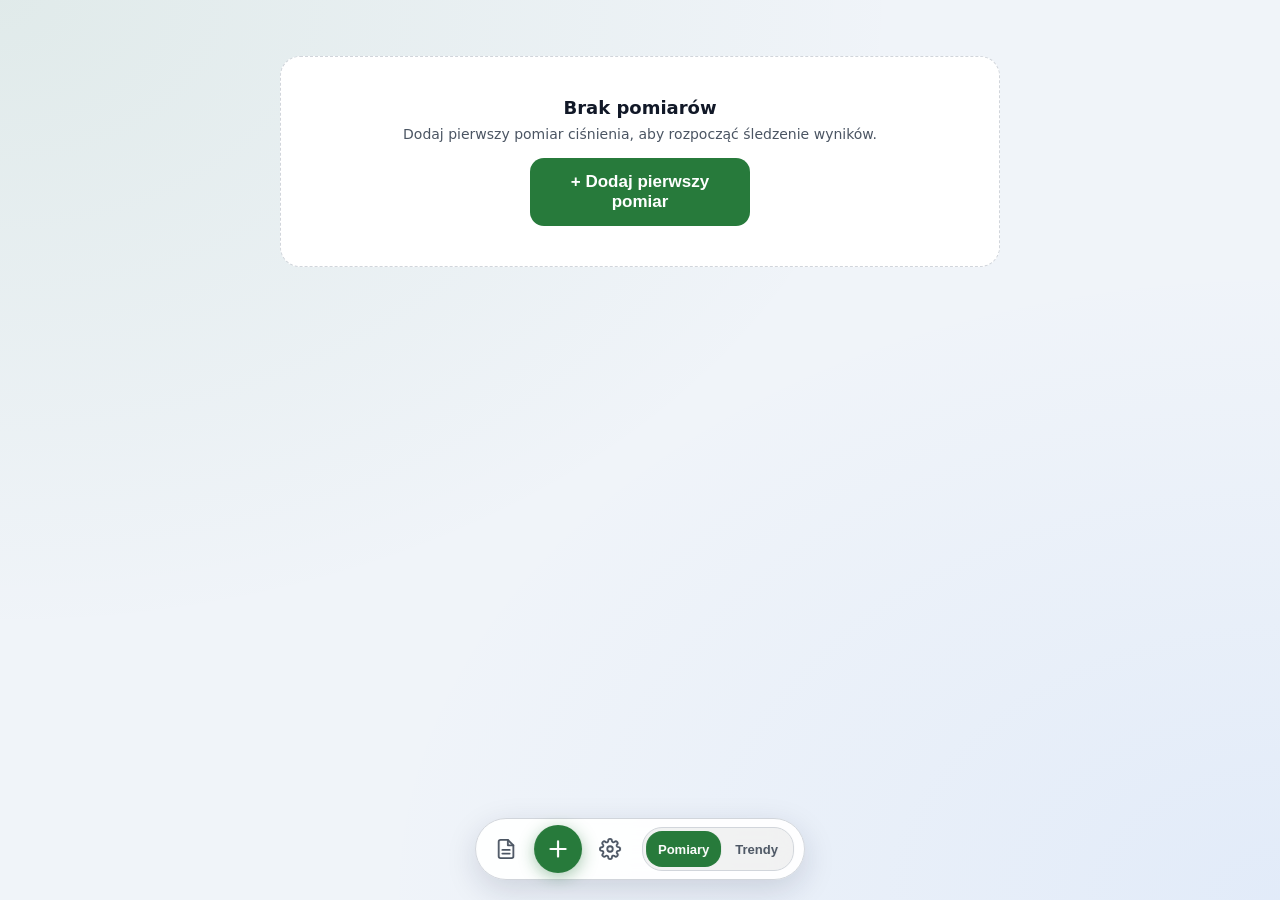
<file: index.html>
<!doctype html>
<html lang="pl">
<head>
<meta charset="UTF-8" />
<meta name="viewport" content="width=device-width, initial-scale=1.0, viewport-fit=cover" />
<meta http-equiv="Content-Security-Policy" content="default-src 'self'; script-src 'self'; style-src 'self'; img-src 'self'; manifest-src 'self'; worker-src 'self'; connect-src 'self'; object-src 'none'; base-uri 'none'; form-action 'none'" />
<meta name="color-scheme" content="light dark" />
<meta name="mobile-web-app-capable" content="yes" />
<meta name="apple-mobile-web-app-capable" content="yes" />
<meta name="apple-mobile-web-app-status-bar-style" content="black-translucent" />
<meta name="theme-color" content="#f0f4f9" media="(prefers-color-scheme: light)" />
<meta name="theme-color" content="#1b1d20" media="(prefers-color-scheme: dark)" />
<link rel="icon" type="image/png" sizes="32x32" href="icon-192.png" />
<link rel="icon" type="image/png" sizes="192x192" href="icon-192.png" />
<link rel="icon" type="image/png" sizes="512x512" href="icon-512.png" />
<link rel="apple-touch-icon" href="apple-touch-icon.png" />
<link rel="manifest" href="manifest.webmanifest" />
<title>Qardis</title>
<link rel="stylesheet" href="style.css">
</head>
<body>
<h1 class="sr-only">Qardis</h1>
<div id="viewport">
  <div id="track">
    <section class="screen" id="homeScreen" role="tabpanel" aria-labelledby="navHistory">
      <div id="entryList"></div>
    </section>
    <section class="screen" id="trendsScreen" role="tabpanel" aria-labelledby="navTrends" inert>
      <div id="trendsWrap">
        <div class="trends-heading">
          <div>
            <div class="trends-title" data-i18n="trendsTitle">Qardis &#8211; Trendy pomiar&#243;w</div>
            <div class="trends-desc" data-i18n="trendsDesc">&#346;rednie i zakresy warto&#347;ci w wybranym okresie.</div>
          </div>
        </div>
        <div class="range-controls" id="trendsRange">
          <button type="button" data-range="7" aria-pressed="false" data-i18n="r7">7 dni</button>
          <button type="button" data-range="30" aria-pressed="false" data-i18n="r30">30 dni</button>
          <button type="button" data-range="90" aria-pressed="false" data-i18n="r90">3 mies.</button>
          <button type="button" data-range="all" aria-pressed="true" data-i18n="rAll">Wszystkie</button>
        </div>
        <div id="trendsSummary"></div>
        <div id="trendsChart"></div>
        <div id="trendsEmpty" class="trends-empty" hidden></div>
        <div id="trendsTableMount" hidden></div>
      </div>
    </section>
  </div>
</div>

<!-- Nawigacja po liÅcie pomiarÃ³w -->
<button type="button" id="btnTop" class="btn-top" title="Na poczÄtek listy" aria-label="Na poczÄtek listy" data-i18n-aria="btnToTop" hidden>
  <svg viewBox="0 0 24 24"><path d="M12 19V5M5 12l7-7 7 7"/></svg>
</button>
<div id="listScrubber" class="scrubber" hidden aria-hidden="true">
  <div class="scrubber-rail"></div>
  <div class="scrubber-thumb"></div>
  <div class="scrubber-label"></div>
</div>

<!-- Primary Single-Row Navigation Dock -->
<nav id="dock">
  <button id="btnTools" class="btn-secondary" title="Dane i eksport" aria-label="Dane i eksport" data-i18n-aria="ariaTools">
    <svg width="22" height="22" viewBox="0 0 24 24"><path d="M14 2H6a2 2 0 0 0-2 2v16a2 2 0 0 0 2 2h12a2 2 0 0 0 2-2V8z"/><path d="M14 2v6h6"/><path d="M16 13H8M16 17H8"/></svg>
  </button>
  <button id="btnAdd" class="btn-main" title="Dodaj pomiar" aria-label="Dodaj pomiar" data-i18n-aria="ariaAdd">
    <svg width="26" height="26" viewBox="0 0 24 24"><path d="M12 5v14M5 12h14"/></svg>
  </button>
  <button id="btnSettingsDock" class="btn-secondary" title="Ustawienia" aria-label="Ustawienia" data-i18n-aria="ariaSettings">
    <svg width="22" height="22" viewBox="0 0 24 24"><circle cx="12" cy="12" r="3"/><path d="M19.4 15a1.65 1.65 0 0 0 .33 1.82l.06.06a2 2 0 0 1-2.83 2.83l-.06-.06a1.65 1.65 0 0 0-1.82-.33 1.65 1.65 0 0 0-1 1.51V21a2 2 0 0 1-4 0v-.09A1.65 1.65 0 0 0 9 19.4a1.65 1.65 0 0 0-1.82.33l-.06.06a2 2 0 0 1-2.83-2.83l.06-.06a1.65 1.65 0 0 0 .33-1.82 1.65 1.65 0 0 0-1.51-1H3a2 2 0 0 1 0-4h.09A1.65 1.65 0 0 0 4.6 9a1.65 1.65 0 0 0-.33-1.82l-.06-.06a2 2 0 0 1 2.83-2.83l.06.06a1.65 1.65 0 0 0 1.82.33H9a1.65 1.65 0 0 0 1-1.51V3a2 2 0 0 1 4 0v.09a1.65 1.65 0 0 0 1 1.51 1.65 1.65 0 0 0 1.82-.33l.06-.06a2 2 0 0 1 2.83 2.83l-.06.06a1.65 1.65 0 0 0-.33 1.82V9a1.65 1.65 0 0 0 1.51 1H21a2 2 0 0 1 0 4h-.09a1.65 1.65 0 0 0-1.51 1z"/></svg>
  </button>
  <div class="dock-nav-segmented" role="tablist" aria-label="Widok" data-i18n-aria="ariaView">
    <button type="button" id="navHistory" class="active" role="tab" aria-selected="true" aria-controls="homeScreen" data-i18n="navHistory">Pomiary</button>
    <button type="button" id="navTrends" role="tab" aria-selected="false" aria-controls="trendsScreen" data-i18n="navTrends">Trendy</button>
  </div>
</nav>
<input type="file" id="importFile" accept="application/json" hidden>
<div id="liveRegion" class="sr-only" role="status" aria-live="polite"></div>

<!-- Arkusz potwierdze&#324; (audyt: zamiast systemowych okien dialogowych) -->
<div class="overlay" id="dialogOverlay" inert>
  <div class="sheet" role="dialog" aria-modal="true" aria-labelledby="dialogTitle">
    <div class="sheet-header"><h2 id="dialogTitle"></h2></div>
    <p id="dialogText" class="sheet-note"></p>
    <div class="sheet-actions">
      <button type="button" class="btn ghost" id="dialogCancel" data-i18n="btnCancel">Anuluj</button>
      <button type="button" class="btn" id="dialogOk">OK</button>
    </div>
  </div>
</div>

<!-- Tools Menu Sheet -->
<div class="overlay" id="toolsOverlay" inert>
  <div class="sheet" role="dialog" aria-modal="true" aria-labelledby="toolsTitle">
    <div class="sheet-header">
      <h2 id="toolsTitle" data-i18n="toolsTitle">Dane i eksport</h2>
    </div>
    <div class="menu-list">
      <button class="menu-item" id="btnBackup">
        <svg width="22" height="22" viewBox="0 0 24 24"><path d="M6 3h9a2 2 0 0 1 2 .6l3 3A2 2 0 0 1 20.5 8v11a2 2 0 0 1-2 2H6a2 2 0 0 1-2-2V5a2 2 0 0 1 2-2z"/><rect x="8" y="13" width="8" height="8" rx="1.5"/></svg>
        <span class="menu-item-text">
          <span data-i18n="titleBtnBackup">Utw&#243;rz kopi&#281; zapasow&#261;</span>
          <span class="menu-item-desc" data-i18n="descBtnBackup">Zapisuje na urz&#261;dzeniu histori&#281; pomiar&#243;w</span>
        </span>
      </button>
      <button class="menu-item" id="btnImport">
        <svg width="22" height="22" viewBox="0 0 24 24"><path d="M12 3v12m0 0l-4-4m4 4l4-4"/><path d="M4 14v4a2 2 0 0 0 2 2h12a2 2 0 0 0 2-2v-4"/></svg>
        <span class="menu-item-text">
          <span data-i18n="titleBtnImport">Przywr&#243;&#263; kopi&#281; zapasow&#261;</span>
          <span class="menu-item-desc" data-i18n="descBtnImport">Przywraca utworzon&#261; wcze&#347;niej kopi&#281; zapasow&#261;</span>
        </span>
      </button>
      <button class="menu-item" id="btnPdf">
        <svg width="22" height="22" viewBox="0 0 24 24"><path d="M6 3h9l5 5v13H6z"/><path d="M15 3v5h5"/><path d="M9 13h6M9 16.5h6"/></svg>
        <span data-i18n="titleBtnPdf">Raport: zapisz PDF lub drukuj</span>
      </button>
      <button class="menu-item" id="btnCsv">
        <svg width="22" height="22" viewBox="0 0 24 24"><path d="M4 4h16v16H4z"/><path d="M4 9h16M4 15h16M10 4v16M15 4v16"/></svg>
        <span class="menu-item-text">
          <span data-i18n="titleBtnCsv">Eksportuj dane (CSV)</span>
          <span class="menu-item-desc" data-i18n="descBtnCsv">Tabela pomiar&#243;w do otworzenia w Excelu</span>
        </span>
      </button>
      <button class="menu-item" id="btnCorrupt">
        <svg width="22" height="22" viewBox="0 0 24 24"><path d="M10.3 3.9 1.8 18a2 2 0 0 0 1.7 3h17a2 2 0 0 0 1.7-3L13.7 3.9a2 2 0 0 0-3.4 0z"/><path d="M12 9v4M12 17h.01"/></svg>
        <span data-i18n="titleBtnCorrupt">Eksportuj dane uszkodzone (kopia zabezpieczona)</span>
      </button>
      <button class="menu-item" id="btnArchiveOpen">
        <svg width="22" height="22" viewBox="0 0 24 24"><path d="M21 8v11a2 2 0 0 1-2 2H5a2 2 0 0 1-2-2V8"/><path d="M3 8l2-5h14l2 5"/><path d="M3 8h18"/><path d="M10 12h4"/></svg>
        <span class="menu-item-text">
          <span data-i18n="btnArchiveOpen">Archiwum</span>
          <span class="menu-item-desc" data-i18n="descBtnArchive">Starsze pomiary (ponad 9 mies.), kt&#243;re znikaj&#261; z listy, ale nie s&#261; usuwane</span>
        </span>
      </button>
    </div>
    <p class="list-note" data-i18n="privacyNote">Dane s&#261; przechowywane wy&#322;&#261;cznie na tym urz&#261;dzeniu.</p>
    <div class="sheet-actions">
      <button class="btn ghost" id="btnToolsClose" data-i18n="btnClose">Zamknij</button>
    </div>
  </div>
</div>

<!-- Backup reminder sheet (przypominacz o kopii zapasowej: arkusz z dwoma przyciskami) -->
<div class="overlay" id="backupOverlay" inert>
  <div class="sheet" role="dialog" aria-modal="true" aria-labelledby="backupReminderTitle">
    <div class="sheet-header">
      <h2 id="backupReminderTitle" data-i18n="backupReminderTitle">Kopia zapasowa</h2>
    </div>
    <p class="sheet-note" data-i18n="backupReminderText">Dane s&#261; przechowywane tylko na tym urz&#261;dzeniu. Zalecamy utworzenie kopii zapasowej pomiar&#243;w.</p>
    <div class="sheet-actions sheet-actions-col">
      <button type="button" class="btn" id="btnBackupNow" data-i18n="backupNow">Utw&#243;rz kopi&#281; zapasow&#261; teraz</button>
      <button type="button" class="btn ghost" id="btnBackupLater" data-i18n="btnBackupLater">Nie teraz</button>
    </div>
  </div>
</div>

<!-- Archive Sheet -->
<div class="overlay" id="archiveOverlay" inert>
  <div class="sheet" role="dialog" aria-modal="true" aria-labelledby="archiveTitle">
    <div class="sheet-header"><h2 id="archiveTitle" data-i18n="archiveTitle">Archiwum pomiar&#243;w</h2></div>
    <p class="sheet-note" data-i18n="archiveDesc">Wpisy starsze ni&#380; 9 mies. mo&#380;na przenie&#347;&#263; do archiwum &#8212; znikaj&#261; z listy i Trend&#243;w, ale zostaj&#261; na urz&#261;dzeniu i mo&#380;na je przywr&#243;ci&#263; lub wyeksportowa&#263;.</p>
    <p class="sheet-note" id="archiveSummary"></p>
    <button type="button" class="btn ghost btn--sm" id="btnArchivePeek" data-i18n="archiveShow" hidden>Poka&#380; wpisy</button>
    <div id="archiveList" class="archive-list" hidden></div>
    <div class="sheet-actions sheet-actions-col">
      <button type="button" class="btn" id="btnArchiveMove" data-i18n="btnArchiveMove">Archiwizuj wpisy starsze ni&#380; 9 mies.</button>
      <button type="button" class="btn ghost" id="btnArchiveRestore" data-i18n="btnArchiveRestore">Przywr&#243;&#263; wszystkie</button>
      <button type="button" class="btn ghost" id="btnArchiveExport" data-i18n="btnArchiveExport">Eksportuj archiwum</button>
      <button type="button" class="btn ghost" id="btnArchiveClose" data-i18n="btnClose">Zamknij</button>
    </div>
  </div>
</div>

<!-- PDF export sheet -->
<div class="overlay" id="pdfRangeOverlay" inert>
  <div class="sheet" role="dialog" aria-modal="true" aria-labelledby="pdfExportTitle">
    <div class="sheet-header">
      <h2 id="pdfExportTitle" data-i18n="pdfExportTitle">Raport pomiar&#243;w</h2>
    </div>
    <div class="set-row set-row-col">
      <div class="lbl" data-i18n="pdfRangeTitle">Zakres danych</div>
      <div class="segmented-control segmented-full" id="pdfRange">
        <button type="button" data-range="7" aria-pressed="false" data-i18n="r7">7 dni</button>
        <button type="button" data-range="30" aria-pressed="false" data-i18n="r30">30 dni</button>
        <button type="button" data-range="90" aria-pressed="false" data-i18n="r90">3 mies.</button>
        <button type="button" data-range="all" aria-pressed="true" data-i18n="rAll">Wszystkie</button>
      </div>
    </div>
    <p class="sheet-note" data-i18n="privacyAlert">Uwaga: Ten plik zawiera wra&#380;liwe dane dotycz&#261;ce zdrowia. Przechowuj go w bezpiecznym miejscu i nie udost&#281;pniaj osobom nieupowa&#380;nionym.</p>
    <div class="sheet-actions sheet-actions-col">
      <button class="btn" id="btnPdfExport" data-i18n="btnSavePdf">Zapisz jako PDF</button>
      <button class="btn ghost" id="btnPdfPrint" data-i18n="btnPrint">Drukuj</button>
      <button class="btn ghost" id="btnPdfCancel" data-i18n="btnCancel">Anuluj</button>
    </div>
  </div>
</div>

<!-- Add / Edit sheet -->
<div class="overlay" id="addOverlay" inert>
  <div class="sheet" role="dialog" aria-modal="true" aria-labelledby="addTitle">
    <div class="sheet-header">
      <h2 id="addTitle">Nowy wpis</h2>
      <button type="button" id="btnDeleteEntryHeader" class="btn-text-danger" data-i18n="btnDelete">Usu&#324;</button>
    </div>
    <div class="dt-row">
      <label for="dtField" data-i18n="dtLabel">Data i godzina pomiaru</label>
      <input type="datetime-local" id="dtField">
    </div>
    <div class="fields">
      <div class="field-box" id="boxWSys">
        <label for="wSys" data-i18n="sysLabel">Skurczowe</label>
        <div class="num-field">
          <input type="number" id="wSys" inputmode="numeric" step="1" min="50" max="300" autocomplete="off">
          <div class="num-btns">
            <button type="button" tabindex="-1" data-target="wSys" data-dir="-1" data-i18n-aria="sysDec" aria-label="Zmniejsz ci&#347;nienie skurczowe o 1">&#8722;</button>
            <button type="button" tabindex="-1" data-target="wSys" data-dir="1" data-i18n-aria="sysInc" aria-label="Zwi&#281;ksz ci&#347;nienie skurczowe o 1">+</button>
          </div>
        </div>
      </div>
      <div class="field-box" id="boxWDia">
        <label for="wDia" data-i18n="diaLabel">Rozkurczowe</label>
        <div class="num-field">
          <input type="number" id="wDia" inputmode="numeric" step="1" min="30" max="200" autocomplete="off">
          <div class="num-btns">
            <button type="button" tabindex="-1" data-target="wDia" data-dir="-1" data-i18n-aria="diaDec" aria-label="Zmniejsz ci&#347;nienie rozkurczowe o 1">&#8722;</button>
            <button type="button" tabindex="-1" data-target="wDia" data-dir="1" data-i18n-aria="diaInc" aria-label="Zwi&#281;ksz ci&#347;nienie rozkurczowe o 1">+</button>
          </div>
        </div>
      </div>
      <div class="field-box" id="boxWHr">
        <label for="wHr" data-i18n="hrLabel">T&#281;tno</label>
        <button type="button" class="clear-btn" id="btnClearWHr" title="Wyczy&#347;&#263; t&#281;tno">&#10005;</button>
        <div class="num-field">
          <input type="number" id="wHr" inputmode="numeric" step="1" min="20" max="250" autocomplete="off">
          <div class="num-btns">
            <button type="button" tabindex="-1" data-target="wHr" data-dir="-1" data-i18n-aria="hrDec" aria-label="Zmniejsz t&#281;tno o 1">&#8722;</button>
            <button type="button" tabindex="-1" data-target="wHr" data-dir="1" data-i18n-aria="hrInc" aria-label="Zwi&#281;ksz t&#281;tno o 1">+</button>
          </div>
        </div>
      </div>
      <div class="field-box" id="boxWWgt">
        <label for="wWgt" data-i18n="wgtLabelKg">Waga [kg]</label>
        <button type="button" class="clear-btn" id="btnClearWWgt" title="Wyczy&#347;&#263; wag&#281;">&#10005;</button>
        <div class="num-field">
          <input type="number" id="wWgt" inputmode="decimal" step="0.1" min="20" max="300" autocomplete="off">
          <div class="num-btns">
            <button type="button" tabindex="-1" id="btnWgtDec" data-target="wWgt" data-dir="-1" data-i18n-aria="wgtDec" aria-label="Zmniejsz wag&#281; o 0,1 kg">&#8722;</button>
            <button type="button" tabindex="-1" id="btnWgtInc" data-target="wWgt" data-dir="1" data-i18n-aria="wgtInc" aria-label="Zwi&#281;ksz wag&#281; o 0,1 kg">+</button>
          </div>
        </div>
      </div>
    </div>
    <span id="bpInlineError" class="inline-error" role="alert" hidden></span>
    <textarea id="noteField" maxlength="2000" data-i18n-ph="notePlaceholder" placeholder="Dodatkowe informacje... (np. przezi&#281;bienie, z&#322;e samopoczucie)"></textarea>
    
    <div class="sheet-actions">
      <button class="btn ghost" id="btnCancelEntry" data-i18n="btnCancel">Anuluj</button>
      <button class="btn" id="btnSave" data-i18n="btnSave">Zapisz</button>
    </div>
  </div>
</div>

<!-- Settings Sheet -->
<div class="overlay" id="settingsOverlay" inert>
  <div class="sheet" role="dialog" aria-modal="true" aria-labelledby="settingsTitle">
    <div class="sheet-header">
      <h2 id="settingsTitle" data-i18n="settingsTitle">Ustawienia</h2>
    </div>

    <div class="set-row set-row-col">
      <div class="lbl" id="monitoredLbl" data-i18n="monitoredTitle">Monitorowane parametry</div>
      <div class="segmented-control segmented-full" id="monitoredSwitch" role="group" aria-labelledby="monitoredLbl">
        <button type="button" data-param="trackSys" data-i18n="sysLabel">SYS</button>
        <button type="button" data-param="trackDia" data-i18n="diaLabel">DIA</button>
        <button type="button" data-param="trackHr" data-i18n="hrLabel">T&#281;tno</button>
        <button type="button" data-param="trackWgt" data-i18n="wgtLabel">Waga</button>
      </div>
    </div>

    <div class="set-row">
      <div><div class="lbl" data-i18n="langLabel">J&#281;zyk</div></div>
      <div class="segmented-control" id="langSwitch">
        <button type="button" data-val="pl">PL</button>
        <button type="button" data-val="en">EN</button>
      </div>
    </div>
    <div class="set-row">
      <div><div class="lbl" data-i18n="fontSizeLabel">Wielko&#347;&#263; czcionki</div></div>
      <div class="segmented-control" id="fontSizeSwitch">
        <button type="button" data-val="small">S</button>
        <button type="button" data-val="medium">M</button>
        <button type="button" data-val="large">L</button>
      </div>
    </div>
    <div class="set-row">
      <div><div class="lbl" data-i18n="darkMode">Tryb ciemny</div><div class="desc" data-i18n="darkModeDesc">Jasny / ciemny motyw</div></div>
      <button type="button" class="toggle" id="themeToggle" role="switch" aria-checked="false"></button>
    </div>
    <div class="set-row">
      <div><div class="lbl" data-i18n="titleBtnWipe">Usu&#324; wszystkie dane</div><div class="desc" data-i18n="wipeDesc">Usuwa wszystkie pomiary i ustawienia z tego urz&#261;dzenia.</div></div>
      <button type="button" class="btn-outline-danger" id="btnWipe" data-i18n="btnDelete">Usu&#324;</button>
    </div>
    <p class="sheet-note" data-i18n="normsNote">Aktualne normy dla ci&#347;nienia skurczowego i rozkurczowego znajdziesz na stronach Polskiego Towarzystwa Nadci&#347;nienia T&#281;tniczego i Polskiego Towarzystwa Kardiologicznego oraz na stronach analogicznych instytucji w innych krajach.</p>

    <div class="sheet-actions">
      <button class="btn ghost" id="btnSetCancel" data-i18n="btnCancel">Anuluj</button>
      <button class="btn" id="btnSetSave" data-i18n="btnSave">Zapisz</button>
    </div>
  </div>
</div>

<script src="core.js"></script>
<script src="app.js"></script>
</body>
</html>
</file>
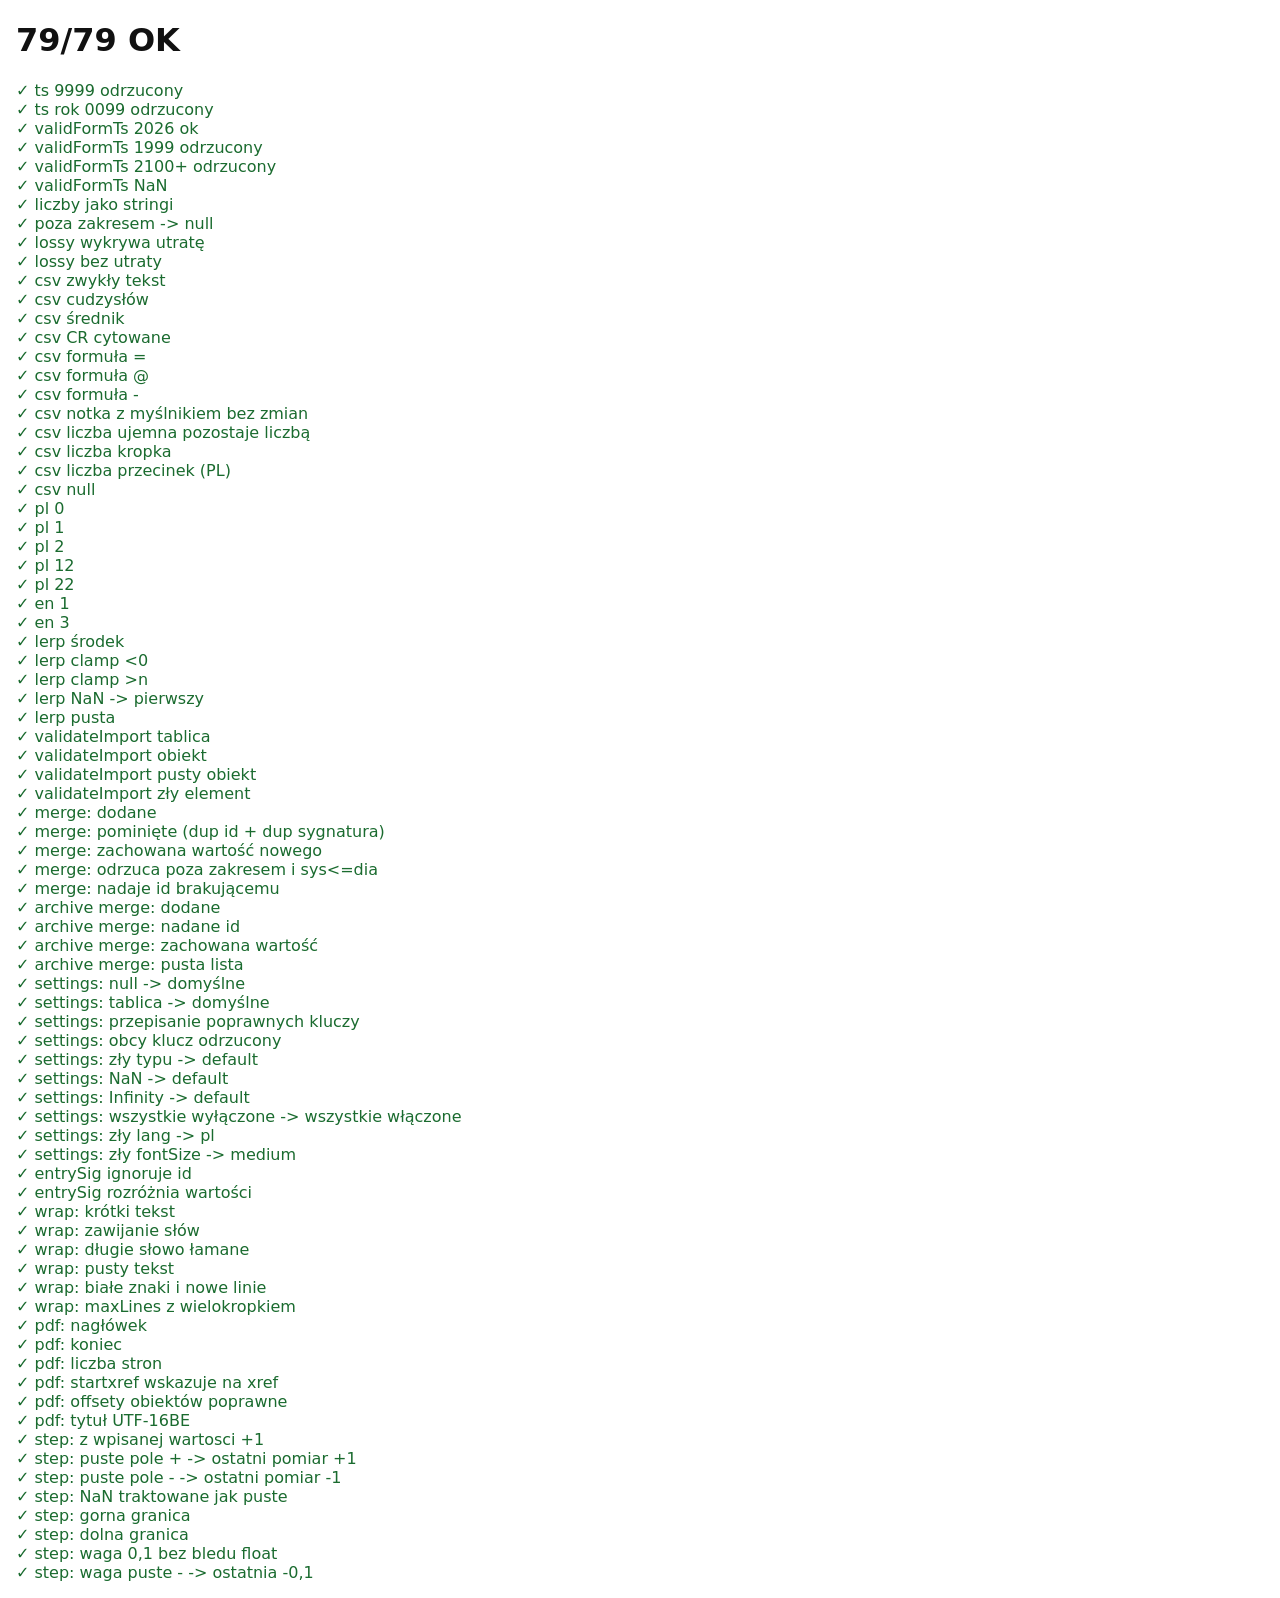
<file: tests.html>
<!doctype html>
<html lang="pl">
<head>
<meta charset="UTF-8" />
<meta http-equiv="Content-Security-Policy" content="default-src 'self'; script-src 'self'; style-src 'self'; base-uri 'none'; form-action 'none'" />
<title>Qardis – testy jednostkowe</title>
<link rel="stylesheet" href="tests.css">
</head>
<body>
<div id="out"></div>
<script src="core.js"></script>
<script src="tests.js"></script>
</body>
</html>
</file>
<file: style.css>
:root{
    --base-font-size: 100%;
    --bg-base: #f0f4f9;
    --bg-grad-1: rgba(39, 122, 59, 0.08);
    --bg-grad-2: rgba(59, 130, 246, 0.08);
    --card: #ffffff; --text: #111827; --muted: #4b5563;
    --line: #d1d5db; --accent: #277a3b; --on-accent: #ffffff; --red-text: #dc2626; --red: #dc2626;
    --accent-fg: #277a3b; --focus: #277a3b;
    /* Kolory serii zgodne z legenda wykresu trendow */
    --c-sys: #c53030; --c-dia: #2b6cb0; --c-hr: #15803d; --c-wgt: #7c3aed;
    --dock: #ffffffee; --dock-shadow: 0 10px 32px rgba(20,30,60,.15);
    --input: #f3f4f6;
    /* Skala warstw: dock < nakladka < arkusz = toast < okno potwierdzenia */
    --z-dock: 50; --z-overlay: 90; --z-sheet: 200; --z-toast: 200; --z-dialog: 999;
    color-scheme: light;
  }
  html[data-theme="dark"]{
    --bg-base: #1b1d20;
    --bg-grad-1: rgba(255, 255, 255, 0.035);
    --bg-grad-2: rgba(255, 255, 255, 0.02);
    --card: #26292d; --text: #f3f4f6; --muted: #b4bac3;
    --line: #444950; --accent: #277a3b; --on-accent: #ffffff; --red-text: #f87171;
    --accent-fg: #f3f4f6; --focus: #e5e7eb;
    --c-sys: #f87171; --c-dia: #7fb0f0; --c-hr: #6ee7a0; --c-wgt: #c4b5fd;
    --dock: #101214ee;   /* ciemniejsze tlo docka: kontrast zielonego "+" >= 3:1 (akcent bez zmian) */ --dock-shadow: 0 10px 32px rgba(0,0,0,.6);
    --input: #202327;
    color-scheme: dark;
  }
  /* Pierwszy render, zanim app.js ustawi data-theme: trzymaj sie motywu systemowego,
     zeby nie bylo blysku jasnego tla. Po starcie skryptu data-theme jest zawsze ustawione. */
  @media (prefers-color-scheme: dark) {
    html:not([data-theme]) {
      --bg-base: #1b1d20;
      --bg-grad-1: rgba(255, 255, 255, 0.035);
      --bg-grad-2: rgba(255, 255, 255, 0.02);
      --card: #26292d; --text: #f3f4f6; --muted: #b4bac3;
      --line: #444950; --red-text: #f87171;
      --accent-fg: #f3f4f6; --focus: #e5e7eb;
      --c-sys: #f87171; --c-dia: #7fb0f0; --c-hr: #6ee7a0; --c-wgt: #c4b5fd;
      --dock: #101214ee;   /* ciemniejsze tlo docka: kontrast zielonego "+" >= 3:1 (akcent bez zmian) */ --dock-shadow: 0 10px 32px rgba(0,0,0,.6);
      --input: #202327;
      color-scheme: dark;
    }
  }
  html { font-size: var(--base-font-size); }
  *{box-sizing:border-box; -webkit-tap-highlight-color:transparent;}
  html,body{margin:0;padding:0;height:100%;}
  body{
    font-family:system-ui,-apple-system,"Segoe UI",Roboto,sans-serif;
    background-color: var(--bg-base);
    background-image: 
      radial-gradient(at 0% 0%, var(--bg-grad-1) 0px, transparent 50%),
      radial-gradient(at 100% 100%, var(--bg-grad-2) 0px, transparent 50%);
    color:var(--text);
    overflow:hidden; touch-action:pan-y;
    transition:background-color .3s, color .3s;
  }

  #viewport{overflow:hidden;height:100%;}
  #track{display:flex;width:200%;height:100%;transition:transform .3s cubic-bezier(.25,.8,.3,1);}
  #track.dragging{transition:none;}
  .screen{width:50%;height:100%;overflow-y:auto;position:relative;
    padding:calc(16px + env(safe-area-inset-top,0px)) 16px calc(100px + env(safe-area-inset-bottom, 0px));}

  .screen > * { max-width: 720px; margin-left: auto; margin-right: auto; }

  /* Entry Cards */
  .entry-card {
    background: var(--card);
    border: 1px solid var(--line);
    border-radius: 16px;
    margin: 10px 0; padding: 14px 16px;
    box-shadow: 0 4px 16px rgba(0,0,0,.04);
    display: flex; flex-direction: column; gap: 8px;
    cursor: pointer;
    position: relative;
    transition: transform .1s ease, background-color .1s ease;
    content-visibility: auto;
    contain-intrinsic-size: auto 96px;
  }
  .card-hit { position: absolute; inset: 0; width: 100%; height: 100%; padding: 0; border: none; background: transparent; border-radius: inherit; cursor: pointer; z-index: 0; }
  .card-hit:focus-visible { outline: 3px solid var(--focus); outline-offset: -3px; } /* ujemny: content-visibility przytnie dodatni */
  .entry-card > :not(.card-hit) { position: relative; z-index: 1; pointer-events: none; }
  .entry-card:active { transform: scale(0.985); background-color: color-mix(in srgb, var(--card) 92%, var(--line)); }
  .card-top { display: flex; justify-content: space-between; align-items: center; }
  .card-main { display: flex; align-items: baseline; gap: 8px; flex-wrap: wrap; }
  .card-sysdia { font-size: 1.75rem; font-weight: 800; letter-spacing: -0.5px; color: var(--text); }
  .card-unit { font-size: 0.8125rem; color: var(--muted); font-weight: 500; }
  .card-sub { display: flex; gap: 16px; font-size: 0.875rem; font-weight: 600; color: var(--muted); }
  .card-sub span { display: flex; align-items: center; gap: 4px; }
  .card-sub svg { width: 16px; height: 16px; stroke: var(--muted); fill: none; stroke-width: 2; stroke-linecap: round; stroke-linejoin: round; flex-shrink: 0; }
  .card-sub .sub-hr svg { stroke: var(--c-hr); }   /* tetno w kolorze serii z wykresu */
  .card-sub .sub-wgt svg { stroke: var(--c-wgt); } /* waga w swoim kolorze */

  /* Kropki kolorow serii (zgodne z legenda wykresu trendow) */
  .sd { display: inline-block; width: 10px; height: 10px; border-radius: 50%; flex-shrink: 0; }
  /* Rozsuniencie kropki SYS/DIA od wartosci: flex z gap zamiast marginesow */
  .card-sysdia { display: inline-flex; align-items: center; gap: 10px; }
  .sd-sys { background: var(--c-sys); }
  .sd-dia { background: var(--c-dia); }
  .sd-hr  { background: var(--c-hr); }

  /* Kropki przy etykietach pol w arkuszu dodawania/edycji pomiaru */
  #boxWSys label::before, #boxWDia label::before, #boxWHr label::before, #boxWWgt label::before {
    content: ""; display: inline-block; width: 10px; height: 10px; border-radius: 50%;
    margin-right: 7px; vertical-align: baseline;
  }
  #boxWSys label::before { background: var(--c-sys); }
  #boxWDia label::before { background: var(--c-dia); }
  #boxWHr  label::before { background: var(--c-hr); }
  #boxWWgt label::before { background: var(--c-wgt); }
  .card-date { font-size: 0.8125rem; font-variant-numeric:tabular-nums; color: var(--muted); text-align: right; }
  .card-date small { display: block; font-size: 0.75rem; opacity: 0.9; }
  .card-note { font-size: 0.875rem; line-height:1.4; color: var(--muted); font-style: italic; background: rgba(0,0,0,0.03); padding: 6px 10px; border-radius: 8px; }
  html[data-theme="dark"] .card-note { background: rgba(255,255,255,0.03); }

  button:focus-visible, input:focus-visible, textarea:focus-visible, .toggle:focus-visible {
    outline:3px solid var(--focus);
    outline-offset:2px;
  }

  /* Clear button */
  .clear-btn {
    position: absolute; top: 4px; right: 4px; z-index: 10;
    width: 32px; height: 32px; min-width: 32px; min-height: 32px; padding: 0;
    border: none; background: rgba(0,0,0,0.08); color: var(--muted);
    border-radius: 50%; font-size: 1rem; font-weight: 700;
    cursor: pointer; display: flex; align-items: center; justify-content: center;
    transition: all .15s ease;
  }
  html[data-theme="dark"] .clear-btn { background: rgba(255,255,255,0.12); }
  .clear-btn:hover { background: var(--red); color: #fff; }



  /* Empty state */
  .empty-box {
    text-align: center; padding: 40px 20px; margin-top: 40px;
    background: var(--card); border: 1px dashed var(--line); border-radius: 20px;
  }
  .empty-box h3 { margin: 0 0 8px; font-size: 1.125rem; }
  .empty-box p { margin: 0 0 16px; color: var(--muted); font-size: 0.875rem; }

  /* Trends: summary + table */
  #trendsWrap {
    position: relative; background: var(--card);
    border: 1px solid var(--line); border-radius: 18px; padding: 14px; margin-top: 10px;
    box-shadow: 0 4px 16px rgba(0,0,0,.04);
  }
  .trends-heading{display:flex;align-items:flex-start;justify-content:space-between;margin:2px 2px 12px;gap:8px;flex-wrap:wrap;}
  .trends-title{font-size:1rem;font-weight:800;color:var(--text);}
  .trends-desc{font-size:.75rem;color:var(--muted);margin-top:3px;line-height:1.35;}
  .range-controls { display: flex; justify-content: center; gap: 6px; margin-bottom: 12px; flex-wrap: wrap; }
  .range-controls button {
    border: 1px solid var(--line); background: transparent; color: var(--muted);
    padding: 6px 12px; min-height: 36px; border-radius: 8px; font-size: 0.8125rem; font-weight: 600; cursor: pointer;
  }
  .range-controls button[aria-pressed="true"] { background: var(--accent); color: var(--on-accent); border-color: var(--accent); }
  .trends-empty{text-align:center;color:var(--muted);padding:36px 12px;font-size:.875rem;}

  .sum-count { font-size: .75rem; color: var(--muted); margin: 0 2px 8px; font-weight: 600; }
  .sum-grid { display: grid; grid-template-columns: 1fr 1fr; gap: 8px; }
  .sum-card { background: var(--input); border: 1px solid var(--line); border-radius: 12px; padding: 10px 12px; min-width: 0; }
  .sum-card.wide { grid-column: 1 / -1; }
  .sum-label { font-size: .75rem; font-weight: 700; color: var(--muted); }
  .sum-avg { font-size: 1.5rem; font-weight: 800; letter-spacing: -.5px; color: var(--text); margin-top: 2px; font-variant-numeric: tabular-nums; }
  .sum-avg small { font-size: .8125rem; font-weight: 500; color: var(--muted); letter-spacing: 0; margin-left: 5px; }
  .sum-range { font-size: .8125rem; color: var(--muted); margin-top: 4px; font-variant-numeric: tabular-nums; line-height: 1.4; }

  /* Table view styles */
  .data-table { width: 100%; table-layout: fixed; border-collapse: collapse; font-size: 0.8125rem; margin-top: 8px; }
  .data-table th, .data-table td { border: 1px solid var(--line); padding: 8px 4px; text-align: center; overflow: hidden; text-overflow: ellipsis; white-space: nowrap; max-width: 0; }
  .data-table th { background: var(--input); font-weight: 700; color: var(--text); font-size: 0.75rem; }
  .data-table .th-l, .data-table .th-u, .data-table .td-d, .data-table .td-t { display: block; overflow: hidden; text-overflow: ellipsis; }

  /* Legenda skrotow (SYS/DIA/HR) nad tabela trendow */
  .data-table .th-u { font-weight: 500; color: var(--muted); font-size: 0.6875rem; }
  .data-table .td-t { color: var(--muted); font-size: 0.75rem; }
  .data-table th:first-child { width: 32%; }   /* kolumna daty; pozostale kolumny dziela reszte po rowno (table-layout: fixed) */
  .data-table td:first-child { text-align: left; }


  /* Single-Row Unified Dock */
  #dock {
    position: fixed; left: 50%; bottom: calc(20px + env(safe-area-inset-bottom, 0px)); transform: translateX(-50%);
    display: flex; align-items: center; gap: 8px; padding: 6px 10px; border-radius: 36px;
    background: var(--dock); box-shadow: var(--dock-shadow);
    backdrop-filter: blur(16px); z-index: var(--z-dock); border: 1px solid var(--line);
    max-width: 96vw;
  }
  #dock .btn-secondary {
    border: none; background: transparent; color: var(--muted); width: 40px; height: 40px;
    border-radius: 50%; cursor: pointer; display: flex; align-items: center; justify-content: center;
    transition: background .15s, color .15s; flex-shrink: 0;
  }
  #dock .btn-secondary:hover { color:var(--text); background:color-mix(in srgb,var(--line) 55%,transparent); }
  #dock .btn-secondary:active { background: var(--line); color: var(--text); }
  #dock .btn-main {
    border: none; background: var(--accent); color: var(--on-accent); width: 48px; height: 48px;
    border-radius: 50%; cursor: pointer; display: flex; align-items: center; justify-content: center;
    box-shadow: 0 4px 16px color-mix(in srgb, var(--accent) 40%, transparent);
    transition: transform .15s; flex-shrink: 0;
  }
  #dock .btn-main:active { transform: scale(0.92); }
  #dock svg { width: 22px; height: 22px; min-width: 22px; min-height: 22px; fill: none; stroke: currentColor; stroke-width: 2; stroke-linecap: round; stroke-linejoin: round; flex-shrink: 0; }
  #dock .btn-main svg { width: 26px; height: 26px; min-width: 26px; min-height: 26px; }

  /* Embedded Segmented Navigation Tabs */
  .dock-nav-segmented {
    display: flex; background: rgba(0, 0, 0, 0.05); border-radius: 20px; padding: 3px; gap: 2px;
    border: 1px solid var(--line); margin-left: 4px;
  }
  html[data-theme="dark"] .dock-nav-segmented { background: rgba(255, 255, 255, 0.05); }
  .dock-nav-segmented button {
    border: none; background: transparent; color: var(--muted); padding: 6px 12px; min-height: 36px;
    font-size: 0.8125rem; font-weight: 600; border-radius: 16px; cursor: pointer; transition: all .2s ease;
    white-space: nowrap;
  }
  .dock-nav-segmented button.active {
    background: var(--accent); color: var(--on-accent); font-weight: 700;
  }

  .menu-list { display: flex; flex-direction: column; gap: 4px; margin-top: 8px; }
  .menu-item {
    display: flex; align-items: center; gap: 12px; padding: 14px; border: none; background: transparent;
    color: var(--text); font-size: 1rem; font-weight: 600; width: 100%; text-align: left;
    border-radius: 12px; cursor: pointer;
  }
  .menu-item:active { background: var(--input); }
  .menu-item svg { width: 22px; height: 22px; stroke: var(--muted); fill: none; stroke-width: 2; stroke-linecap: round; stroke-linejoin: round; flex-shrink: 0; }
  /* Audyt UX (testy z uÅ¼ytkownikami): pozycja menu ma dwie linie â nazwa + opis
     prostym jÄzykiem, Å¼eby mniej cyfrowo zorientowany uÅ¼ytkownik wiedziaÅ, co robi. */
  .menu-item-text { display: flex; flex-direction: column; gap: 2px; min-width: 0; }
  .menu-item-desc { font-size: .75rem; font-weight: 400; color: var(--muted); line-height: 1.35; text-align: left; }

  /* Overlay & Sheets */
  .overlay{
    position:fixed;inset:0;background:rgba(0,0,0,.5);z-index:var(--z-overlay);
    display:flex;align-items:flex-end;justify-content:center;
    opacity:0;pointer-events:none;visibility:hidden;transition:opacity .25s, visibility .25s; backdrop-filter:blur(4px);
  }
  .overlay.open{opacity:1;pointer-events:auto;visibility:visible;}
  .sheet{
    background:var(--card);width:100%;max-width:560px;border-radius:22px 22px 0 0;
    padding:18px 16px calc(24px + env(safe-area-inset-bottom, 0px));transform:translateY(60px);transition:transform .3s cubic-bezier(.25,.8,.3,1);
    max-height:88vh;overflow-y:auto; display: flex; flex-direction: column;
  }
  .overlay.open .sheet{transform:translateY(0);}
  .sheet-header { display: flex; justify-content: space-between; align-items: center; margin-bottom: 12px; }
  .sheet h2{margin:0;font-size:1.25rem;}
  .btn-text-danger { background: none; border: none; color: var(--red-text); font-weight: 700; font-size: 0.9375rem; cursor: pointer; padding: 10px 14px; min-height: 44px; margin: -8px -8px -8px 0; border-radius: 10px; }
  .btn-text-danger:hover { background: rgba(220, 38, 38, 0.1); }

  .fields{display:grid;grid-template-columns:1fr 1fr;gap:10px;}
  .field-box{border:1px solid var(--line);border-radius:12px;padding:8px 6px;background:var(--input);position:relative;}
  .field-box label{display:block;text-align:center;font-size:0.875rem;color:var(--muted);font-weight:600;margin-bottom:4px;}

  textarea#noteField{
    width:100%;margin-top:12px;min-height:64px;border:1px solid var(--line);border-radius:12px;
    background:var(--input);color:var(--text);padding:10px;font-size:1rem;resize:vertical;font-family:inherit;
  }
  .dt-row{margin-bottom:12px;}
  .dt-row label{display:block;font-size:0.8125rem;color:var(--muted);font-weight:600;margin-bottom:6px;}
  .dt-row input{
    width:100%;padding:12px;border-radius:12px;border:1px solid var(--line);
    background:var(--input);color:var(--text);font-size:1rem;font-family:inherit;
  }
  .inline-error { color: var(--red-text); font-size: 0.8125rem; font-weight: 600; margin-top: 6px; display: block; }

  .btn{
    margin-top:14px;width:100%;padding:14px;border:none;border-radius:14px;
    background:var(--accent);color:var(--on-accent);font-size:1.0625rem;font-weight:700;cursor:pointer;
  }
  .btn:active{opacity:.85;}
  .btn.ghost{background:var(--line);color:var(--text);}
  .btn.danger{background:var(--red);color:#fff;}

  .sheet-actions {
    position: sticky; bottom: 0; background: var(--card); padding-top: 10px; margin-top: auto;
    display: flex; gap: 10px; border-top: 1px solid var(--line);
  }
  .sheet-actions .btn { margin-top: 0; }
  .sheet-actions-col { flex-direction: column; }
  .empty-gap { margin-bottom: 12px; }
  #dialogText { font-size: .9375rem; color: var(--text); line-height: 1.5; white-space: pre-line; } /* \n\n z tekstow dialogow = osobne akapity */

  /* Wykres trendow (SVG, okno do 4 pomiarow, przesuwany) */
  #trendsChart { margin: 6px 0 2px; }
  .chart-bar { display: flex; justify-content: flex-end; margin-bottom: 2px; }
  /* Wybor osi: dwa przyciski (segmented), aktywny w kolorze akcentu - bez zgadywania, ktory tryb dziala */
  .chart-bar .segmented-control { flex-wrap: nowrap; }
  .chart-bar .segmented-control button { min-height: 44px; padding: 6px 14px; font-size: .8125rem; white-space: nowrap; }
  #trendsChart svg { display:block; width:100%; height:auto; touch-action: pan-y; cursor: grab; }
  #trendsChart svg:active { cursor: grabbing; }
  #trendsChart .axis { font-size: 11px; fill: var(--muted); }
  #trendsChart .axis-gap { font-style: italic; }
  #trendsChart .grid { stroke: var(--line); stroke-width: 1; }
  /* Linie normy 140/90 - przerywane, dyskretne, nad siatka pod seriami */
  #trendsChart .norm-line { stroke: var(--muted); stroke-width: 1.5; stroke-dasharray: 5 4; opacity: 0.55; }
  #trendsChart .norm-label { fill: var(--muted); font-size: 10px; font-weight: 600; }
  /* Kolory serii - jawnie w CSS, niezalezne od dziedziczenia atrybutow */
  #trendsChart .dot-sys { fill: #e05252; }
  #trendsChart .dot-dia { fill: #4f83cc; }
  #trendsChart .dot-hr { fill: #2aa05f; }
  #trendsChart .ln-sys { stroke: #e05252; stroke-width: 2.5; stroke-linecap: round; }
  #trendsChart .ln-dia { stroke: #4f83cc; stroke-width: 2.5; stroke-linecap: round; }
  #trendsChart .ln-hr { stroke: #2aa05f; stroke-width: 2.5; stroke-linecap: round; }
  #trendsChart .lg-sys { fill: #e05252; font-size: 11px; font-weight: 700; }   /* dokladnie kolor linii SYS */
  #trendsChart .lg-dia { fill: #4f83cc; font-size: 11px; font-weight: 700; }   /* dokladnie kolor linii DIA */
  #trendsChart .lg-hr { fill: #2aa05f; font-size: 11px; font-weight: 700; }   /* dokladnie kolor linii HR */
  #trendsChart .axis-hr { fill: #2aa05f; }   /* dokladnie kolor linii HR */
  /* Napisy legendy w kolorach linii serii; w motywie ciemnym rozjasnione dla czytelnosci */
  html[data-theme="dark"] #trendsChart .lg-sys { fill: #f87171; }
  html[data-theme="dark"] #trendsChart .lg-dia { fill: #7fb0f0; }
  html[data-theme="dark"] #trendsChart .lg-hr { fill: #6ee7a0; }
  html[data-theme="dark"] #trendsChart .axis-hr { fill: #6ee7a0; }
  .chart-hint { font-size: .6875rem; color: var(--muted); text-align: center; margin-top: 2px; }

  /* Settings Sliders UI */
  .set-row{ display:flex;justify-content:space-between;align-items:center;gap:12px;padding:12px 4px;border-bottom:1px solid var(--line); }
  .set-row .lbl{font-size:1rem;font-weight:600;}
  .set-row .desc{font-size:0.8125rem;color:var(--muted);margin-top:2px;}
  

  .segmented-control { display: inline-flex; background: rgba(0, 0, 0, 0.05); border: 1px solid var(--line); border-radius: 12px; padding: 3px; gap: 4px; flex-wrap: wrap; }
  html[data-theme="dark"] .segmented-control { background: rgba(255, 255, 255, 0.05); }
  .segmented-control button {
    border: none; background: transparent; color: var(--muted); padding: 6px 12px;
    font-size: 0.875rem; font-weight: 600; border-radius: 8px; cursor: pointer; transition: all 0.2s ease; min-width: 38px; text-align: center;
  }
  .segmented-control button[aria-pressed="true"] { background: var(--accent); color: var(--on-accent); font-weight: 700; }

  .toggle{ position:relative;width:52px;height:28px;border-radius:14px;background:#828a96;cursor:pointer;transition:background .25s;flex:none;border:none;padding:0;-webkit-appearance:none;appearance:none; }
  html[data-theme="dark"] .toggle{ background:#7a818c; }
  .toggle::after{ content:"";position:absolute;top:3px;left:3px;width:22px;height:22px;border-radius:50%;background:#fff;box-shadow:0 1px 4px rgba(0,0,0,.3);transition:transform .25s; }
  .toggle.on, html[data-theme="dark"] .toggle.on{background:var(--accent);}
  .toggle.on::after{transform:translateX(24px);}

  /* Audit fixes: critical chip, disclaimer, a11y helpers */
  .btn-outline-danger { flex: none; min-height: 44px; padding: 0 16px; border: 1px solid var(--red-text); background: transparent; color: var(--red-text); border-radius: 12px; font: inherit; font-size: .9375rem; font-weight: 700; cursor: pointer; }
  .btn-outline-danger:active { background: color-mix(in srgb, var(--red-text) 14%, transparent); }
  .list-note { font-size:.75rem; color:var(--muted); margin:2px 4px 4px; line-height:1.4; }
  .sheet-note { font-size: .8125rem; color: var(--muted); line-height: 1.45; margin: 8px 0; }
  .sr-only { position:absolute; width:1px; height:1px; padding:0; margin:-1px; overflow:hidden; clip:rect(0,0,0,0); white-space:nowrap; border:0; }
  .sheet:focus { outline:none; }
  .entry-card:focus-visible { outline:3px solid var(--focus); outline-offset:2px; }



  /* Weight number field */
    .num-field { height: 120px; display: flex; flex-direction: column; align-items: center; justify-content: flex-start; gap: 8px; padding-top: 12px; }
  .num-field input { width: 100%; max-width: 128px; height: 48px; border: 1px solid var(--line); border-radius: 10px; background: var(--card); color: var(--accent-fg); font: inherit; font-size: 1.375rem; font-weight: 700; text-align: center; padding: 0 6px; }
  /* Bez natywnych strzalek gora/dol (desktop) - zastepuja je przyciski +/- */
  .num-field input[type="number"] { -moz-appearance: textfield; appearance: textfield; }
  .num-field input::-webkit-outer-spin-button, .num-field input::-webkit-inner-spin-button { -webkit-appearance: none; margin: 0; }
  .num-btns { display: flex; gap: 6px; }
  .num-btns button { width: 56px; height: 44px; border: 1px solid var(--line); border-radius: 10px; background: var(--card); color: var(--accent); font-size: 1.5rem; font-weight: 700; cursor: pointer; touch-action: none; user-select: none; -webkit-user-select: none; }
  .num-btns button:active { background: var(--input); }
  html[data-theme="dark"] .num-btns button { background: var(--accent); color: var(--on-accent); border-color: var(--accent); }
  html[data-theme="dark"] .num-btns button:active { background: color-mix(in srgb, var(--accent) 80%, #000); }
  .field-box.disabled .num-field { opacity: .25; pointer-events: none; }
  .clear-btn::after { content: ""; position: absolute; inset: -6px; } /* pole dotyku 44x44 px */

  /* Touch targets, danger item */
  @media (max-width: 380px) {
    #dock { gap: 6px; padding: 6px 8px; }
    #dock .btn-secondary { width: 36px; height: 36px; }
    .dock-nav-segmented { margin-left: 0; }
    .dock-nav-segmented button { padding: 6px 10px; }
  }

  /* Sprzatanie po audytach: klasy zamiast inline style, ukryte kontrolki */
  .set-row-col { flex-direction: column; align-items: flex-start; gap: 8px; }
  .segmented-full { width: 100%; justify-content: space-between; }
  #btnCorrupt { display: none; }
  #btnDeleteEntryHeader { display: none; }

  /* Audyt UX (testy z uÅ¼ytkownikami): przycisk âUsuÅâ w arkuszu edycji wpisu ma byÄ
     wyraÅºnie widoczny â czerwona obwÃ³dka jak przy âUsuÅ wszystkie daneâ w ustawieniach.
     Selektor #id nadpisuje klasÄ .btn-text-danger; widocznoÅÄ (display) ustawia app.js. */
  #btnDeleteEntryHeader {
    border: 1px solid var(--red-text); background: transparent; color: var(--red-text);
    padding: 0 16px; min-height: 44px; border-radius: 12px; font-size: .9375rem;
  }
  #btnDeleteEntryHeader:active { background: color-mix(in srgb, var(--red-text) 14%, transparent); }

  /* Audyt(7): podglad zawartosci archiwum */
  .archive-list { max-height: 240px; overflow-y: auto; border: 1px solid var(--line); border-radius: 12px; padding: 4px 10px; margin: 6px 0; }
  .archive-row { display: flex; justify-content: space-between; gap: 10px; padding: 7px 2px; border-bottom: 1px solid var(--line); font-size: .8125rem; font-variant-numeric: tabular-nums; }
  .archive-row:last-child { border-bottom: none; }
  .empty-box .btn { max-width: 220px; margin: 0 auto; }
  .btn--sm { padding: 10px 14px; font-size: .9rem; max-width: 200px; margin: 0 auto; }

  /* Toasty (wczesniej style w JS) */
  .toast {
    position: fixed; bottom: calc(90px + env(safe-area-inset-bottom, 0px)); left: 50%;
    transform: translateX(-50%); width: max-content; max-width: 92vw;
    text-align: center; line-height: 1.4;
    background: var(--card); color: var(--text); border: 1px solid var(--line);
    padding: 10px 18px; border-radius: 12px; font-size: .8125rem; font-weight: 600;
    z-index: var(--z-toast); box-shadow: 0 8px 24px rgba(0,0,0,0.2);
    backdrop-filter: blur(8px); transition: opacity .4s;
  }
  /* Audyt UX (testy z uÅ¼ytkownikami): toast usuwania wpisu z âCofnijâ to krytyczny
     komunikat â wyrazisty czerwony pasek z biaÅym tekstem zamiast szarego toasta na
     szarym tle. Kontrast bieli na #b91c1c ~ 6.5:1 (WCAG AA), identyczny w obu motywach. */
  .toast-undo {
    background: #b91c1c; color: #ffffff; border-color: #7f1d1d;
    padding: 6px 12px 6px 16px; font-size: .9375rem;
    display: flex; align-items: center;
    box-shadow: 0 12px 32px rgba(0,0,0,.35);
  }
  .toast-undo button {
    background: transparent; border: none; color: #ffffff; font-weight: 800;
    font-size: .9375rem; text-decoration: underline;
    cursor: pointer; margin-left: 12px; padding: 10px 8px; min-height: 44px;
  }
  .toast-hide { opacity: 0; }

  /* Audyt dostepnosci: uszanuj prefers-reduced-motion */
  @media (prefers-reduced-motion: reduce) {
    *, *::before, *::after { transition: none !important; animation: none !important; scroll-behavior: auto !important; }
  }

  /* [hidden] musi wygrywac z autorskimi regulami display (np. .btn-top { display: flex })
     - inaczej przyciski i scrubber przenosza sie na niewlasciwy ekran */
  [hidden] { display: none !important; }

  /* Nawigacja po dlugiej liscie: scrubber miesiecy (prawa krawedz) */
  .scrubber {
    position: fixed; right: 0; top: 14%; height: 72%; width: 28px; z-index: 40;
    touch-action: none; cursor: pointer;
  }
  .scrubber-rail {
    position: absolute; left: 50%; top: 8px; bottom: 8px; width: 4px; margin-left: -2px;
    border-radius: 2px; background: color-mix(in srgb, var(--line) 70%, transparent);
  }
  .scrubber-thumb {
    position: absolute; left: 50%; top: 0; width: 20px; height: 20px; border-radius: 50%;
    background: var(--accent); border: 2px solid var(--card);
    transform: translate(-50%, -50%); box-shadow: 0 2px 8px rgba(0,0,0,.3);
  }
  .scrubber-label {
    position: absolute; right: 24px; top: 0; transform: translateY(-50%);
    font-size: .6875rem; font-weight: 700; color: var(--text); white-space: nowrap;
    background: var(--dock); border: 1px solid var(--line); border-radius: 8px;
    padding: 2px 8px; pointer-events: none; box-shadow: 0 2px 8px rgba(0,0,0,.2);
  }

  /* Przycisk "na poczatek listy" (pojawia sie po przewinieciu) */
  .btn-top {
    position: fixed; right: 14px; bottom: calc(96px + env(safe-area-inset-bottom, 0px));
    width: 44px; height: 44px; border-radius: 50%; border: 1px solid var(--line);
    background: var(--dock); color: var(--text); cursor: pointer; z-index: 40;
    display: flex; align-items: center; justify-content: center;
    box-shadow: var(--dock-shadow); backdrop-filter: blur(12px);
  }
  .btn-top:active { transform: scale(0.92); }
  .btn-top svg { width: 20px; height: 20px; fill: none; stroke: currentColor; stroke-width: 2; stroke-linecap: round; stroke-linejoin: round; }
  .btn-top:focus-visible { outline: 3px solid var(--focus); outline-offset: 2px; }

  /* Rozszerzone pola dotyku (44px) bez zmiany rozmiaru wizualnego, jak .clear-btn */
  .range-controls button, .segmented-control button { position: relative; }
  .range-controls button::after, .segmented-control button::after { content: ""; position: absolute; inset: -6px; }

/* Okno potwierdzenia nad innymi arkuszami (selektor #id wygrywa z .overlay bez !important) */
#dialogOverlay {
  z-index: var(--z-dialog);
}

#toolsOverlay,
#settingsOverlay,
#addOverlay,
#pdfRangeOverlay,
#backupOverlay {
  z-index: var(--z-sheet);
}
</file>
<file: tests.css>
body { font-family: system-ui, sans-serif; margin: 16px; background: #fff; color: #111; }
.pass { color: #1a6b2f; }
.fail { color: #b42318; font-weight: 700; }
</file>
